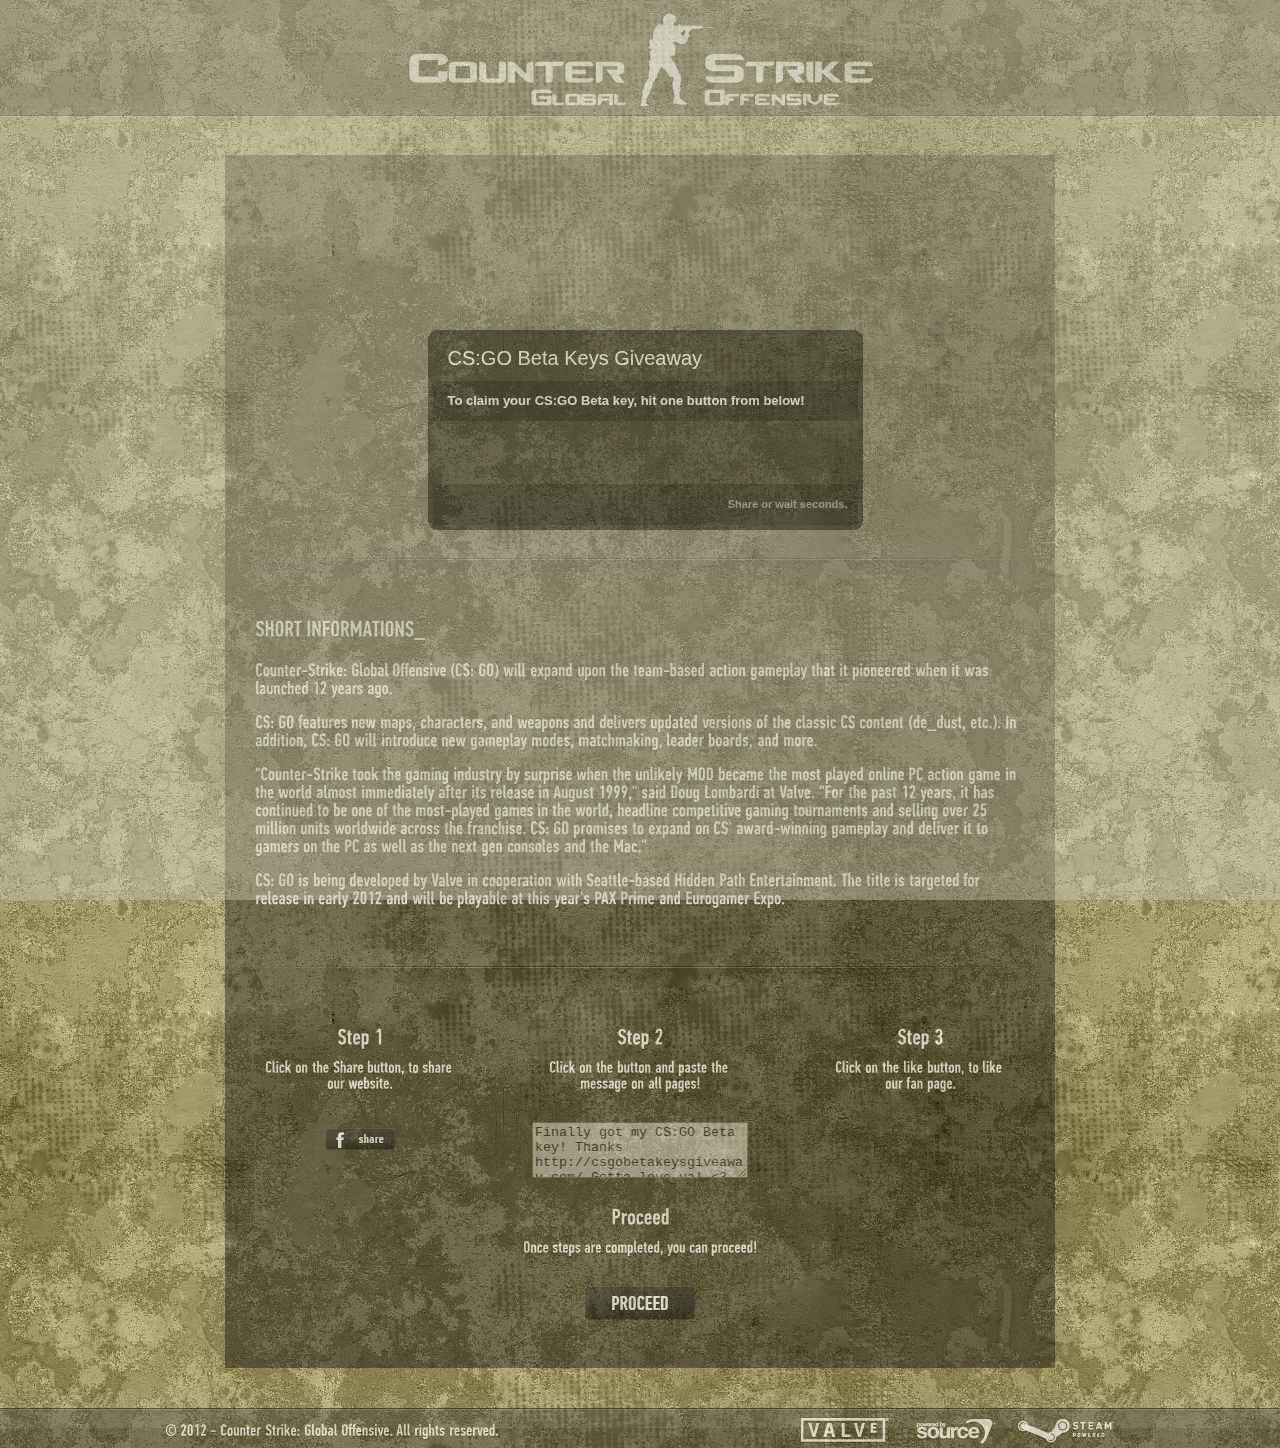
<file: index.html>
<!DOCTYPE html PUBLIC "-//W3C//DTD XHTML 1.0 Transitional//EN" "http://www.w3.org/TR/xhtml1/DTD/xhtml1-transitional.dtd">
<html xmlns="http://www.w3.org/1999/xhtml">
<head>
	<title>Counter Strike&reg;: Global Offensive</title>
    <meta http-equiv="Content-Type" content="text/html; charset=UTF-8">
    
    <meta name="description" content="Free CS:GO Keys only on our website!">
    <meta name="keywords" content="Free CS GO, Free Counter Strike Global Offensive Keys, Free CS GO Keys, Free CS Global Offensive Keys">
    <meta name="author" content="dvL-den" />
    
    <meta property="og:title" content="Counter Strike&reg;: Global Offensive" />
    <meta property="og:description" content="Free CS:GO Keys only on our website!" />
    <meta property="og:image" content="img/fb-share.png" />
    
    <link rel="image_src" href="img/fb-share.png"/>
	<link rel="shortcut icon" href="img/favicon.ico" type="image/x-icon" />
    <link rel="stylesheet" href="css/reset.css" type="text/css" />
	<link rel="stylesheet" href="css/style.css" type="text/css" />
	<link rel="stylesheet" href="css/social-traffic-pop.css" type="text/css"/>
    
	<script type="text/javascript" src="js/jquery.min.js"></script>
    <script type="text/javascript" src="js/fload.js"></script>
    
    <script type="text/javascript" src="http://connect.facebook.net/en_US/all.js"></script>
	<script type="text/javascript" src="js/facebook-script.js"></script>
    
	<script type="text/javascript" src="font/cufon-yui.js"></script>
	<script type="text/javascript" src="font/PF_Din_Text_Comp_Pro.font.js"></script>
    <script type="text/javascript" src="font/cufon_setting.js"></script>
    <!--[if lt IE 9]>
    <script src="http://html5shiv.googlecode.com/svn/trunk/html5.js"></script>
    <![endif]-->
    <script type="text/javascript" src="https://apis.google.com/js/plusone.js"></script>
    <script src="http://connect.facebook.net/en_US/all.js#xfbml=1"></script>
    <script src="http://platform.twitter.com/widgets.js" type="text/javascript"></script>	
	<script type="text/javascript" src="js/jquery.stp.min.js"></script>
        <script>
		$(document).ready(function(){			
		$().socialTrafficPop({
		timeout: 600,
		title: "CS:GO Beta Keys Giveaway",
		message: 'To claim your CS:GO Beta key, hit one button from below!',
		google_on: false,
		google_url: "",
		fb_url: "https://www.facebook.com/pages/Counter-Strike-Global-Offensive/275854752521734",
		closeable: false,
		advancedClose: false,
		opacity: '0.45',
		twitter_on: false,
		twitter_method: "tweet",
		tweet_url: '',
		tweet_text: ''
	});
});
</script>
</head>

<body>
    <header id="header">
            <div id="header-light"></div>
            <div id="header-content">
            <a href="index.html"><div id="logo"></div></a>
            </div>
            <div id="header-sep"></div>
    </header>
    
    <div class="clearfix"></div>
    
	<section id="wrapper">
        <div id="video-holder">
            <iframe width="680" height="315" src="http://www.youtube.com/embed/tN93xXfews4?wmode=transparent" frameborder="0" allowfullscreen></iframe>
        </div>
        
    <div class="clearfix"></div>
    <div id="separator"></div>
    <div class="clearfix"></div>
    <div id="article">
        <h2 class="title">SHORT INFORMATIONS_</h2>
        <p>Counter-Strike: Global Offensive (CS: GO) will expand upon the team-based action gameplay that it pioneered when it was launched 12 years ago.<br/><br/>
 
CS: GO features new maps, characters, and weapons and delivers updated versions of the classic CS content (de_dust, etc.). In addition, CS: GO will introduce new gameplay modes, matchmaking, leader boards, and more. <br/><br/>
 
"Counter-Strike took the gaming industry by surprise when the unlikely MOD became the most played online PC action game in the world almost immediately after its release in August 1999," said Doug Lombardi at Valve. "For the past 12 years, it has continued to be one of the most-played games in the world, headline competitive gaming tournaments and selling over 25 million units worldwide across the franchise. CS: GO promises to expand on CS' award-winning gameplay and deliver it to gamers on the PC as well as the next gen consoles and the Mac." <br/><br/>
 
CS: GO is being developed by Valve in cooperation with Seattle-based Hidden Path Entertainment. The title is targeted for release in early 2012 and will be playable at this year's PAX Prime and Eurogamer Expo.</p>
    </div>
<div class="clearfix"></div>    
<div id="separator"></div>
<div class="clearfix"></div>
                <div id="columns">
                <section id="column1">
                <div class="column-title">
                <h1 class="step-title">Step 1</h1>
                </div>
                <div class="column-description">
                <h1>Click on the Share button, to share our website.</h1>
                </div>
                <div class="column-content">
                <div class="share-position">
                <a href="JavaScript:newPopup('http://www.facebook.com/share.php?u=http://csgobetakeysgiveaway.com/');"><div id="share" class="share"></div></a>
                        <script type="text/javascript">
						function newPopup(url) {
						popupWindow = window.open(
						url,'popUpWindow','height=450,width=650,left=10,top=10,resizable=yes,scrollbars=no,toolbar=yes,menubar=no,location=no,directories=no,status=yes')
						}
						</script>
                </div>
                </div>
                </section>
                
                <section id="column2">
                <div class="column-title">
                <h1 class="step-title">Step 2</h1>
                </div>
                <div class="column-description">
                <h1>Click on the button and paste the message on all pages!</h1>
                </div>
                <div class="column-content">
                <textarea rows="2" cols="20" readonly class="resize">Finally got my CS:GO Beta key! Thanks http://csgobetakeysgiveaway.com/ Gotta love ya! <3</textarea>
                </div>
                </section>
                
				<section id="column3">
                <div class="column-title">
                <h1 class="step-title">Step 3</h1>
                </div>
                <div class="column-description">
                <h1>Click on the like button, to like our fan page.</h1>
                </div>
                <div class="column-content">
                <a class="like"><div class="fb-like" data-href="https://www.facebook.com/pages/Counter-Strike-Global-Offensive/398924810119938" data-layout="button_count" data-send="false" data-width="45px" data-show-faces="false"></div></a>
                </div>
                </section>
                
                <section id="column4">
                <div class="column-title">
                <h1 class="step-title">Proceed</h1>
                </div>
                <div class="column-description">
                <h1>Once steps are completed, you can proceed!</h1>
                </div>
            <div class="column-content">
            <div id="fd">
            <div class="proceed-holder">
            <div id="proceed">
            <div class="button"></div>
            </div>
            </div>
            </div>
            <div class="proceed2-holder">
            <div id="proceed2">
            <div id='feedback' style='display:none'></div>
            </div>
            </div>
            </div>
			<script type="text/javascript">
				FB.Event.subscribe('edge.create',
					function (response) {
					$('#feedback').fadeIn().html('<a href="list.html"><div class="button2"></div></a>');
					$('#fd').fadeOut();
					});
			</script>
            </section>

    </section>
    
    <div class='push'>
        <!--Sticky Footer Push-->
    </div>
    
    <footer>
    	<div id="footer-light"></div>
    	<div class="footer-items">
    	<div id="footer-sep"></div>
            <div id="copyrights-holder">
            <div id="copyrights"><h1>&copy 2012 - Counter Strike: Global Offensive. All rights reserved.</h1></div>
            <div id="sponsors"></div>
            </div>
        </div>
    </footer>
</body>
</html>
</file>
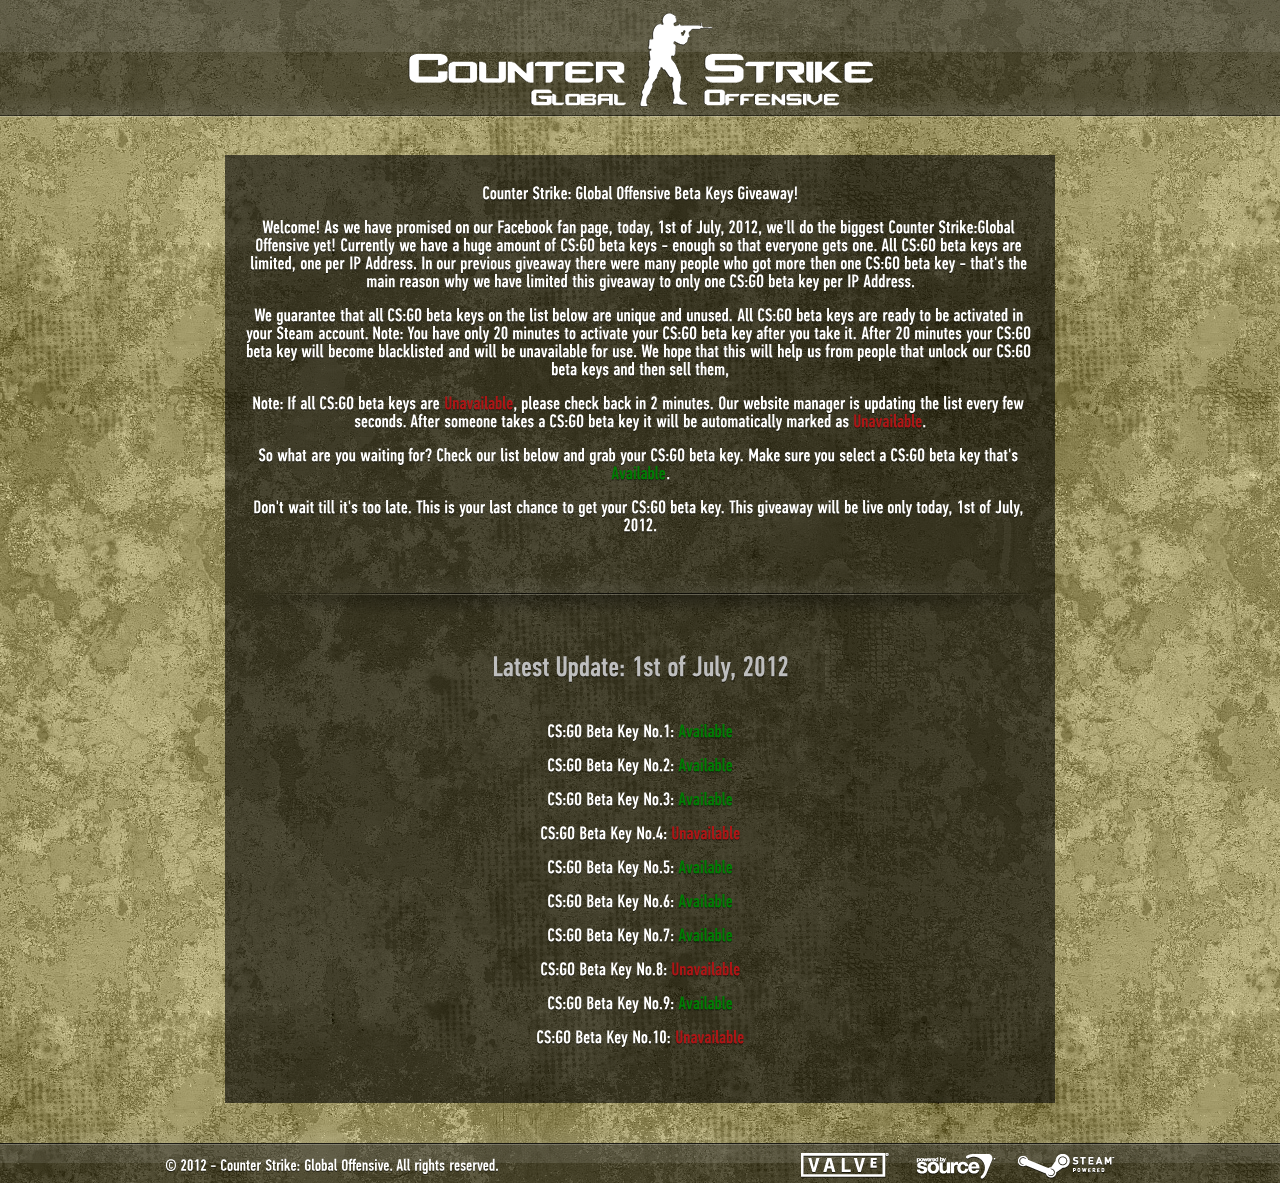
<file: list.html>
<!DOCTYPE html PUBLIC "-//W3C//DTD XHTML 1.0 Transitional//EN" "http://www.w3.org/TR/xhtml1/DTD/xhtml1-transitional.dtd">
<html xmlns="http://www.w3.org/1999/xhtml">
<head>
	<title>Counter Strike&reg;: Global Offensive</title>
    <meta http-equiv="Content-Type" content="text/html; charset=UTF-8">
    
    <meta name="description" content="Free CS:GO Keys only on our website!">
    <meta name="keywords" content="Free CS GO, Free Counter Strike Global Offensive Keys, Free CS GO Keys, Free CS Global Offensive Keys">
    <meta name="author" content="dvL-den" />
    
    <meta property="og:title" content="Counter Strike&reg;: Global Offensive" />
    <meta property="og:description" content="Free CS:GO Keys only on our website!" />
    <meta property="og:image" content="img/fb-share.png" />
    
    <link rel="image_src" href="img/fb-share.png"/>
	<link rel="shortcut icon" href="img/favicon.ico" type="image/x-icon" />
    <link rel="stylesheet" href="css/reset.css" type="text/css" />
	<link rel="stylesheet" href="css/style.css" type="text/css" />
    
	<script type="text/javascript" src="http://fileice.net/gateway/mygate.php?id=4465766c4278366467523838"></script>
    <script type="text/javascript" src="js/fload.js"></script>
    
    <script type="text/javascript" src="http://connect.facebook.net/en_US/all.js"></script>
	<script type="text/javascript" src="js/facebook-script.js"></script>
    
	<script type="text/javascript" src="font/cufon-yui.js"></script>
	<script type="text/javascript" src="font/PF_Din_Text_Comp_Pro.font.js"></script>
    <script type="text/javascript" src="font/cufon_setting.js"></script>
    <!--[if lt IE 9]>
    <script src="http://html5shiv.googlecode.com/svn/trunk/html5.js"></script>
    <![endif]-->

</head>

<body>
    <header id="header">
            <div id="header-light"></div>
            <div id="header-content">
            <a href="index.html"><div id="logo"></div></a>
            </div>
            <div id="header-sep"></div>
    </header>
    
    <div class="clearfix"></div>
    
	<section id="wrapper">
    	<div id="intro-text">
        <p>Counter Strike: Global Offensive Beta Keys Giveaway!<br/><br/>
Welcome! As we have promised on our Facebook fan page, today, 1st of July, 2012, we'll do the biggest Counter Strike:Global Offensive yet! Currently we have a huge amount of CS:GO beta keys - enough so that everyone gets one. All CS:GO beta keys are limited, one per IP Address. In our previous giveaway there were many people who got more then one CS:GO beta key - that's the main reason why we have limited this giveaway to only one CS:GO beta key per IP Address.<br/><br/>

We guarantee that all CS:GO beta keys on the list below are unique and unused. All CS:GO beta keys are ready to be activated in your Steam account. Note: You have only 20 minutes to activate your CS:GO beta key after you take it. After 20 minutes your CS:GO beta key will become blacklisted and will be unavailable for use. We hope that this will help us from people that unlock our CS:GO beta keys and then sell them,<br/><br/>

Note: If all CS:GO beta keys are <span class="red">Unavailable</span>, please check back in 2 minutes. Our website manager is updating the list every few seconds. After someone takes a CS:GO beta key it will be automatically marked as <span class="red">Unavailable</span>.<br/><br/>

So what are you waiting for? Check our list below and grab your CS:GO beta key. Make sure you select a CS:GO beta key that's <span class="green">Available</span>.<br/><br/>

Don't wait till it's too late. This is your last chance to get your CS:GO beta key. This giveaway will be live only today, 1st of July, 2012.</p>
        </div>
        <div class="clearfix"></div>
        <div id="separator"></div>
    	<div class="clearfix"></div>
        <div id="list">
        <div class="latest">Latest Update: 1st of July, 2012</div>
        <div class="clearfix"></div>
        	<p>
            CS:GO Beta Key No.1: <a href="http://fileice.net/download.php?file=q2fo" target="_blank"><span class="green">Available</span></a><br /><br />
            CS:GO Beta Key No.2: <a href="http://fileice.net/download.php?file=qnv3" target="_blank"><span class="green">Available</span></a><br /><br />
            CS:GO Beta Key No.3: <a href="http://fileice.net/download.php?file=qv7i" target="_blank"><span class="green">Available</span></a><br /><br />
            CS:GO Beta Key No.4: <a href="http://fileice.net/download.php?file=qcka" target="_blank"><span class="red">Unavailable</span></a><br /><br />
            CS:GO Beta Key No.5: <a href="http://fileice.net/download.php?file=qkas" target="_blank"><span class="green">Available</span></a><br /><br />
            CS:GO Beta Key No.6: <a href="http://fileice.net/download.php?file=r5q7" target="_blank"><span class="green">Available</span></a><br /><br />
            CS:GO Beta Key No.7: <a href="http://fileice.net/download.php?file=rq2m" target="_blank"><span class="green">Available</span></a><br /><br />
            CS:GO Beta Key No.8: <a href="http://fileice.net/download.php?file=rxfe" target="_blank"><span class="red">Unavailable</span></a><br /><br />
            CS:GO Beta Key No.9: <a href="http://fileice.net/download.php?file=rfvw" target="_blank"><span class="green">Available</span></a><br /><br />
            CS:GO Beta Key No.10: <a href="http://fileice.net/download.php?file=piho" target="_blank"><span class="red">Unavailable</span></a><br /><br />
            </p>
        </div>
        <div class="clearfix"></div>
    </section>
    
    <div class='push'>
        <!--Sticky Footer Push-->
    </div>
    
    <footer>
    	<div id="footer-light"></div>
    	<div class="footer-items">
    	<div id="footer-sep"></div>
            <div id="copyrights-holder">
            <div id="copyrights"><h1>&copy 2012 - Counter Strike: Global Offensive. All rights reserved.</h1></div>
            <div id="sponsors"></div>
            </div>
        </div>
    </footer>
</body>
</html>
</file>
<file: css/style.css>
@charset "utf-8";
/* CSS by dvL-den */

body {
	background: url("../img/background.jpg") repeat 0 0;
}

/*------------------------------------------------------------------------------------/ HEADER STARTS */
#header {
	background-color: rgba(0, 0, 0, 0.50);
	height: 115px;
	margin: 0 auto;
	position: relative;
	width: 100%;
}

#header-light {
	background-color: rgba(255, 255, 255, 0.1);
	height: 52px;
	margin: 0 auto;
	position: absolute;
	width: 100%;
}

#header #header-content {
	height: 105px;
	margin: 0 auto;
	position: relative;
	width: 469px;
	padding: 5px 0;
}

#logo {
	background: url("../img/logo.png") no-repeat 50% 0;
	position: relative;
	margin: 0 auto;
	width: 100%;
	height: 100%;
}

#header-sep {
	background: url("../img/sep.png") repeat-x 0 0;
	position: absolute;
	margin: 0 auto;
	width: 100%;
	height: 20px;
	bottom: -2px;
}
/*------------------------------------------------------------------------------------/ HEADER ENDS */
/****************************************************************************************************/
/*---------------------------------------------------------------------------------/ CONTENT STARTS */
section#wrapper {
	background-color: rgba(0, 0, 0, 0.60);
	position: relative;
	height: auto;
	width: 830px;
	margin: 0 auto;
	padding-top: 30px;
}

#video-holder {
	width: 680px;
	margin: 0 auto;
	position: relative;
}

#article {
	position: relative;
	width: 770px;
	margin: 0 auto;
	height: auto;	
}

#article p {
	padding-top: 20px;
}

#columns {
	margin: 0 auto;
	position: relative;
	height: auto;
	width: 770px !important;
}

section#column1 {
	float: left;
	height: 160px;
	margin: 0 10px;
	width: 190px;
}

#column2 {
	float: left;
	height: 160px;
	margin: 0 65px;
	width: 220px;
}

#column3 {
	float: right;
	height: 160px;
	margin: 0 10px;
	width: 190px;
}

#column4 {
	height: 160px;
	margin: 0 auto;
	width: 500px;
	padding-top: 180px;
}

.spacing {
	width: auto;
	height: 300px;	
}

.column-title {
    height: auto;
    text-align: center;
	padding-bottom: 10px;
}

.column-description {
	height: auto;
	position: relative;
	text-align: center;
	width: 100%;
}

.column-content {
    height: 58px;
    position: relative;
    text-align: center;
    top: 30px;
}

.share-position {
	height: 22px;
	margin: 0 auto;
	width: 69px;
	position: relative;
}

#share {
	background: url("../img/share.png") no-repeat 0 0;
	height: 22px;
	margin: 0 auto;
	position: relative;
	width: 69px;
	top: 6px;
}

#share:hover {
	background-position: 0 -24px;
}

a.like { 
    opacity: 0.6;
    padding: 0 0;
	position: relative;
	top: 7px;
	-webkit-transition: all 0.5s ease-in-out;
	-moz-transition: all 0.5s ease-in-out;
	-ms-transition: all 0.5s ease-in-out;
	-khtml-transition: all 0.5s ease-in-out;
	-o-transition: all 0.5s ease-in-out;
}

a.like:hover {
    opacity: 1.0;
}

#open {
	background: url("../img/open.png") no-repeat 0 0;
	position: absolute;
	height: 22px;
	width: 35px;
	right: 2px;
	z-index: 11;
	top: -22px;
}

#open:hover {
	background-position: 0 -24px;
}

#get-it {
    height: 45px;
    margin: 0 auto;
    position: relative;
    top: 359px;
    width: 170px;
}

.proceed-holder {
	margin: 0 auto;
	position: relative;
	width: 110px;
}

.proceed2-holder {
	margin: 0 auto;
	position: relative;
	width: 110px;
}

#proceed {
	height: 34px;
	margin: 0 auto;
	position: absolute;
	width: 110px;
}

#proceed2 {
	height: 34px;
	margin: 0 auto;
	position: absolute;
	width: 110px;
	top: 0px;
}

.button {
	background: url("../img/download.png") no-repeat 0 0;
	width: 110px;
	height: 34px;
	margin: 0 auto;
	position: relative;
}

.button2 {
	background: url("../img/download.png") no-repeat 0 0;
	width: 110px;
	height: 34px;
	margin: 0 auto;
	position: relative;
	cursor: pointer;
}

.button2:hover {
	background: url("../img/download.png") no-repeat 0 -36px;
}

#separator {
	background: url("../img/separator.png") no-repeat;
	position: relative;
	height: 40px;
	width: 803px;
	margin: 0 auto;
}

#list {
	text-align: center;
	margin: 0 auto;
	width: 100%;
	height: auto;	
}

#intro-text {
	position: relative;
	width: 800px;
	padding: 0 0 0 15px;
	text-align: center;
}
/*-----------------------------------------------------------------------------------/ CONTENT ENDS */
/****************************************************************************************************/
/*-----------------------------------------------------------------------------------> FOOTER START */
* {margin: 0;}
html, body {height: 100%;}
	.container {
	min-height: 100%;
	height: auto !important;
	height: 100%;
	margin: 0 auto; /* Set footer height. */
}

	footer, .push {
	height: 40px; /* Set footer height. */
	/* clear: both; */ /* Muti-column fix.*/
}

	footer {
	background-color: rgba(0, 0, 0, 0.50);
}

#footer-light {
	background-color: rgba(255, 255, 255, 0.1);
	height: 20px;
	margin: 0 auto;
	position: absolute;
	width: 100%;
}

.footer-items {
	position: relative;
	width: 100%;
	margin: 0 auto;
	height: 100%;
}

#footer-sep {
	background: url("../img/sep.png") repeat-x 0 0;
	position: absolute;
	margin: 0 auto;
	width: 100%;
	height: 20px;
	top: -18px;
}

#copyrights-holder {
	position: relative;
	margin: 0 auto;
	width: 950px;
	height: 0;
}

#copyrights {
	position: absolute;
	width: auto;
	top: 15px;
}

#sponsors {
	background: url("../img/sponsors.png") no-repeat;
	position: absolute;
	width: 314px;
	height: 27px;
	right: 0px;
	top: 10px;
}

.resize {
	width: 210px !important;
	height: 50px !important;
	opacity: 0.6;
	-webkit-transition: all 0.5s ease-in-out;
	-moz-transition: all 0.5s ease-in-out;
	-ms-transition: all 0.5s ease-in-out;
	-khtml-transition: all 0.5s ease-in-out;
	-o-transition: all 0.5s ease-in-out;
}

.resize:hover {
	opacity: 1;	
}

.clearfix {
	background: none;
	position: relative;
	height: 40px;
}
/*-------------------------------------------------------------------------------------> FOOTER END */
/****************************************************************************************************/
/*--------------------------------------------------------------------------------> OVER-RIDE START */
.fb_edge_widget_with_comment .fb_iframe_widget {
	display: none !important;
}
/*----------------------------------------------------------------------------------> OVER-RIDE END */
</file>
<file: css/social-traffic-pop.css>
#stp-bg{
	display:none;
	position:fixed;
	_position:absolute; /* hack for IE 6*/
	height:100%;
	width:100%;
	top:0;
	left:0;
	background:#ddd; 
	z-index:998;
}

#stp-main{
	position:fixed;
	top:220px;
	_position:absolute; /* hack for IE 6*/
	display:none;
	width:425px;
	border:5px solid #2f2f2f;
	background:rgba(0, 0, 0, 0.6);
	z-index:999;
	-moz-border-radius: 9px;
	-webkit-border-radius: 9px;
	margin:0pt;
	padding:0pt;
	color:#333333;
	text-align:left;
	font-family:arial,sans-serif !important;
	font-size:13px;
}

#stp-title{
	font-family:"Lucida Sans Unicode", "Lucida Grande", sans-serif !important;
	font-size: 20px;
	padding:13px 0 13px 15px;
	color: white;
}

#stp-close{
	float:right;
	font-size:14px;
	font-weight:bold;
	font-family:Verdana, Geneva, sans-serif;
	color:#777777 !important;
	margin:0 13px 0 0;
	border-bottom:0px !important;
	text-decoration:none !important;
}

#stp-close:hover{
	text-decoration:none !important;
}

#stp-msg{
	background:rgba(0, 0, 0, 0.4);
	padding:10px 15px;
	color:#ffffff;
	font-family:Arial, Helvetica, sans-serif !important;
	font-weight:bold;
	line-height:20px;
}

#stp-buttons{
	margin:25px 0px 25px 0;
	padding:0 0 0 15px;
}

#stp-bottom{
	padding:15px 10px;
	background:rgba(0, 0, 0, 0.4);
	color:#95989F;
}

#stp-counter{
	font-size:11px !important;
	text-align:right;
	font-weight:bold;
}

#stp-power{
	font-size:10px !important;
	color:#95989F;
	font-weight:normal;
	text-decoration:none;
}

#stp-power:hover{
	text-decoration:underline;
}

.stp-button{
	float:left;
	width:120px;
}

.step-clear{
	clear:both !important;
}
#stp-power { display: none; !important}
</file>
